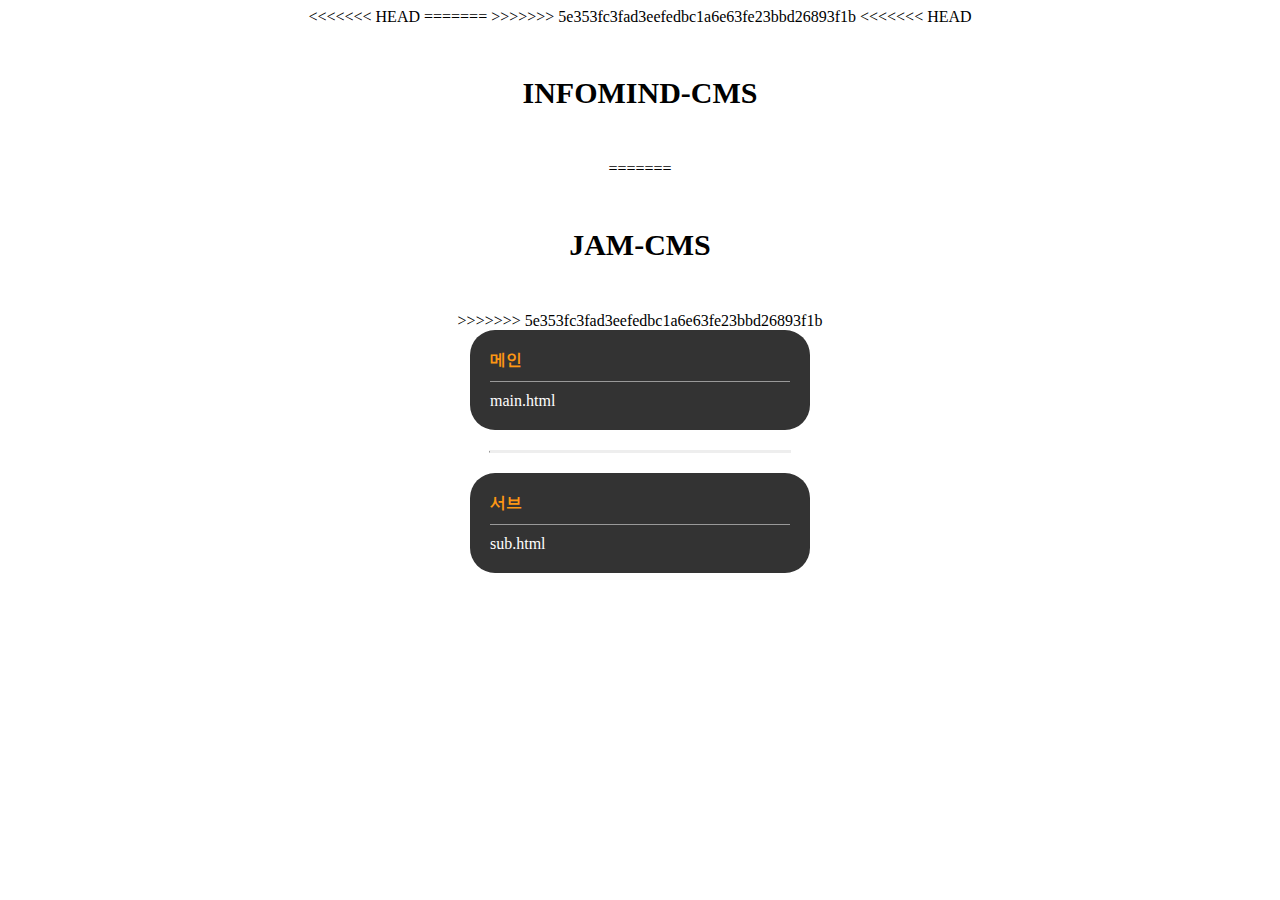
<file: index.html>
<!DOCTYPE html>
<html lang="ko">

<head>
    <meta charset="utf-8">
    <meta http-equiv="X-UA-Compatible" content="IE=edge">
    <meta name="viewport" content="width=device-width, initial-scale=1">
<<<<<<< HEAD
    <title>infomind-cms</title>
=======
    <title>jam-cms</title>
>>>>>>> 5e353fc3fad3eefedbc1a6e63fe23bbd26893f1b


    <style>
        body {
            text-align: center;
        }
        
        h1 {
            margin: 50px;
            font-size: 30px;
            font-weight: 600;
        }
        
        a {
            display: block;
            background: #333;
            border-radius: 25px;
            width: 300px;
            padding: 20px;
            margin: 0 auto 10px;
            text-align: left;
            color: #fff !important;
            text-decoration: none;
        }
        
        hr {
            border-top: 2px solid #eee;
            width: 300px;
            margin: 20px auto;
        }
        
        strong {
            color: #fd9713;
            display: block;
            font-weight: 600;
            border-bottom: 1px solid #999;
            padding-bottom: 10px;
            margin-bottom: 10px;
        }
    </style>
</head>

<body>
<<<<<<< HEAD
    <h1>INFOMIND-CMS</h1>
=======
    <h1>JAM-CMS</h1>
>>>>>>> 5e353fc3fad3eefedbc1a6e63fe23bbd26893f1b
    <a href="main.html"><strong>메인</strong> main.html</a>
    <hr>

    <a href="sub.html"><strong>서브</strong> sub.html</a>
</body>

</html>
</file>
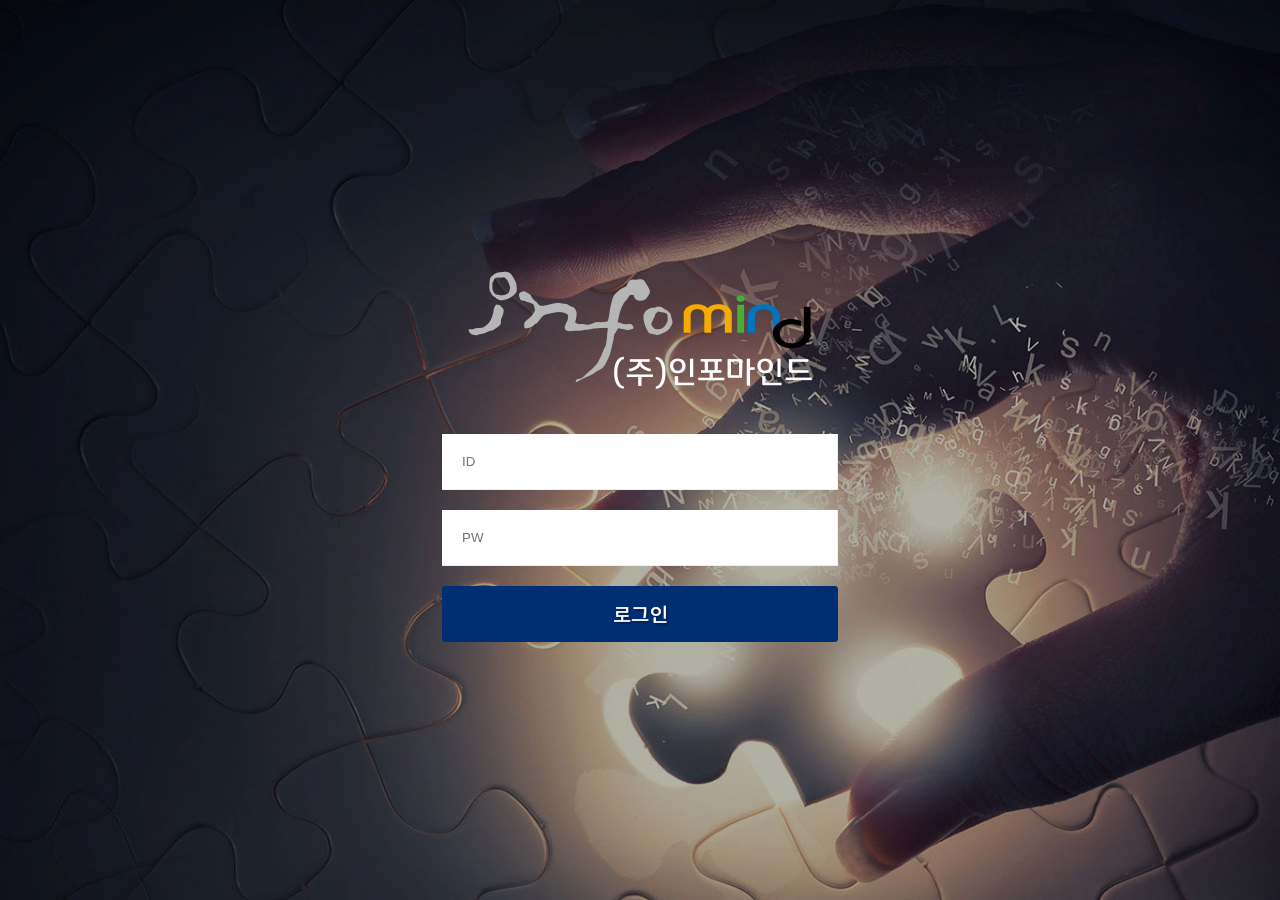
<file: main.html>
<!DOCTYPE html>
<html lang="ko">

<head>
<<<<<<< HEAD
    <meta charset="utf-8">
    <meta http-equiv="X-UA-Compatible" content="IE=edge">
    <meta name="viewport" content="width=device-width, initial-scale=1">
    <title>infomind-cms</title>
    <link href="css/style.css" rel="stylesheet">
    <!-- javaScript  -->
    <script src="js/jquery-1.11.3.min.js"></script>
    <script src="js/common.js"></script>
=======
  <meta charset="utf-8">
  <meta http-equiv="X-UA-Compatible" content="IE=edge">
  <meta name="viewport" content="width=device-width, initial-scale=1">
  <title>jam-cms</title>
  <link href="css/style.css" rel="stylesheet">
  <!-- javaScript  -->
  <script src="js/jquery-1.11.3.min.js"></script>
  <script src="js/common.js"></script>
>>>>>>> 5e353fc3fad3eefedbc1a6e63fe23bbd26893f1b

</head>

<body>
<<<<<<< HEAD
    <!-- S:skip_navi -->
    <div class="skip_navi"> <a class="sr-only sr-only-focusable" href="#header">메뉴 바로가기</a> <a class="sr-only sr-only-focusable" href="#content">본문 바로가기</a> <a class="sr-only sr-only-focusable" href="#footer">푸터 바로가기</a> </div>
    <!-- E:skip_navi -->
    <!-- S:header -->
    <header id="header" class="sr-only">
        <h1>infomind-cms</h1>
    </header>
    <!-- E:header -->
    <!-- S:content -->
    <article id="content" class="login">
        <div class="container"></div>

        <fieldset>
            <legend class="sr-only">로그인 정보를 입력하세요</legend>

            <h2>인포마인드<small>로그인</small></h2>
            <input type="text" id="id" name="id" placeholder="ID"><label for="id" class="sr-only">아이디를 입력하세요</label>
            <input type="password" id="pw" name="pw" placeholder="PW"><label for="pw" class="sr-only">비밀번호를 입력하세요</label>
            <!-- <input type="submit" value="Login"> -->
            <input type="button" value="Login">
        </fieldset>
        </div>
    </article>
    <!-- E:content -->
    <!-- S:footer -->
    <footer id="footer" class="sr-only">
        <div class="container">
            ⓒ INFOMIND. All rights reserved.
        </div>
    </footer>
    <!-- E:footer -->
</body>

</html>
=======
  <!-- S:skip_navi -->
  <div class="skip_navi"> <a class="sr-only sr-only-focusable" href="#header">메뉴 바로가기</a> <a class="sr-only sr-only-focusable" href="#content">본문 바로가기</a>    <a class="sr-only sr-only-focusable" href="#footer">푸터 바로가기</a> </div>
  <!-- E:skip_navi -->
  <!-- S:header -->
  <header id="header" class="sr-only">
    <h1>jam-cms</h1>
  </header>
  <!-- E:header -->
  <!-- S:content -->
  <article id="content" class="login">
      <div class="container"></div>

        <fieldset>
          <legend class="sr-only">로그인 정보를 입력하세요</legend>

          <h2>제주항공우주박물관<small>로그인</small></h2>
          <input type="text" id="id" name="id" placeholder="ID"><label for="id" class="sr-only">아이디를 입력하세요</label>
          <input type="password" id="pw" name="pw" placeholder="PW"><label for="pw" class="sr-only">비밀번호를 입력하세요</label>
          <!-- <input type="submit" value="Login"> -->
          <input type="button" value="Login">
        </fieldset>
      </div>
  </article>
  <!-- E:content -->
  <!-- S:footer -->
  <footer id="footer" class="sr-only">
    <div class="container">
      ⓒ JAM. All rights reserved.
    </div>
  </footer>
  <!-- E:footer -->
</body>

</html>
>>>>>>> 5e353fc3fad3eefedbc1a6e63fe23bbd26893f1b
</file>
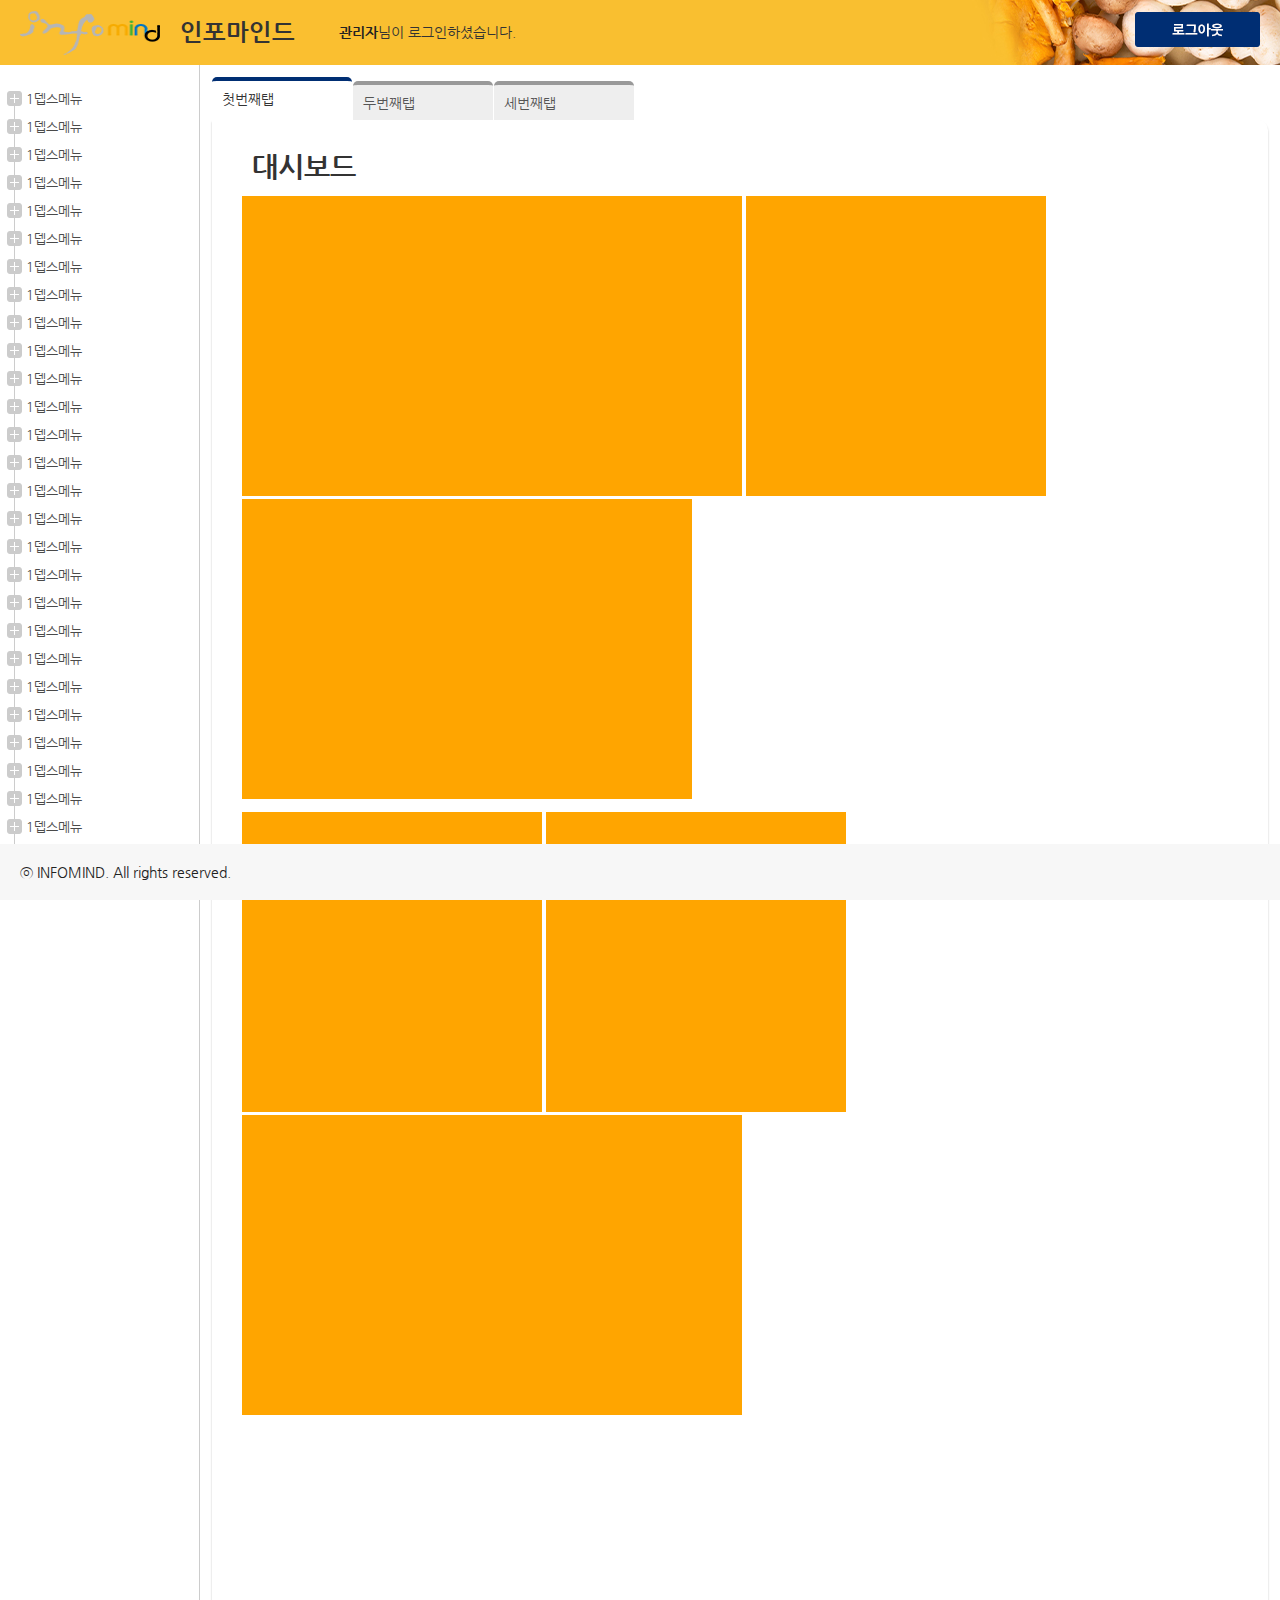
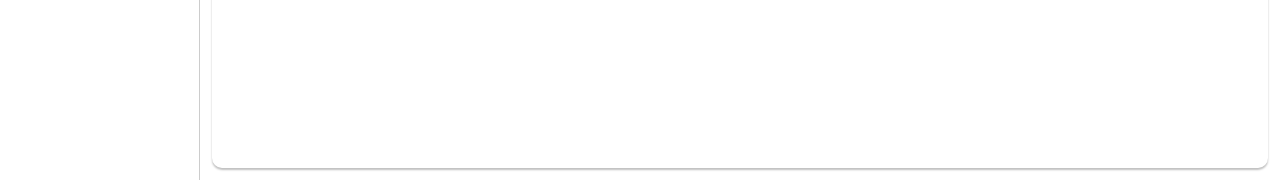
<file: sub.html>
<!DOCTYPE html>
<html lang="ko">

<head>
    <meta charset="utf-8">
    <meta http-equiv="X-UA-Compatible" content="IE=edge">
    <meta name="viewport" content="width=device-width, initial-scale=1">

    <title>infomind-cms</title>

    <title>jam-cms</title>

    <link href="css/style.css" rel="stylesheet">
    <!-- javaScript  -->
    <script src="js/jquery-1.11.3.min.js"></script>
    <script src="js/common.js"></script>

</head>

<body class="manager">
    <!-- S:skip_navi -->
    <div class="skip_navi">
        <a class="sr-only sr-only-focusable" href="#header">메뉴 바로가기</a>
        <a class="sr-only sr-only-focusable" href="#content">본문 바로가기</a>
        <a class="sr-only sr-only-focusable" href="#footer">푸터 바로가기</a>
    </div>
    <!-- E:skip_navi -->
    <!-- S:header -->
    <header id="header">
        <h1>
            <small>인포마인드</small>
        </h1>
        <p class="attention">
            <strong>관리자</strong>님이 로그인하셨습니다.
        </p>
        <button class="logout">Logout</button>
    </header>
    <!-- E:header -->
    <aside class="menu">
        <nav>
            <ul>
                <li class="depth1">
                    <a href="#">1뎁스메뉴</a>
                    <ul>
                        <li class="depth2 ">
                            <a href="#">2뎁스메뉴</a>

                            <ul>
                                <li class="depth3">
                                    <a href="#">3뎁스메뉴</a>
                                </li>
                                <li class="depth3">
                                    <a href="#">3뎁스메뉴</a>
                                </li>
                            </ul>

                        </li>
                        <li class="depth2 ">
                            <a href="#">2뎁스메뉴</a>

                            <ul>
                                <li class="depth3">
                                    <a href="#">3뎁스메뉴</a>
                                </li>
                                <li class="depth3">
                                    <a href="#">3뎁스메뉴</a>
                                </li>
                            </ul>

                        </li>
                        <li class="depth2 ">
                            <a href="#">2뎁스메뉴</a>

                            <ul>
                                <li class="depth3">
                                    <a href="#">3뎁스메뉴</a>
                                </li>
                                <li class="depth3">
                                    <a href="#">3뎁스메뉴</a>
                                </li>
                            </ul>

                        </li>
                    </ul>
                </li>
                <li class="depth1">
                    <a href="#">1뎁스메뉴</a>
                    <ul>
                        <li class="depth2">
                            <a href="#">2뎁스메뉴</a>
                        </li>
                        <li class="depth2">
                            <a href="#">2뎁스메뉴</a>
                        </li>
                    </ul>
                </li>
                <li class="depth1">
                    <a href="#">1뎁스메뉴</a>
                    <ul>
                        <li class="depth2">
                            <a href="#">2뎁스메뉴</a>
                        </li>
                        <li class="depth2">
                            <a href="#">2뎁스메뉴</a>

                            <ul>
                                <li class="depth3">
                                    <a href="#">3뎁스메뉴</a>
                                </li>
                                <li class="depth3">
                                    <a href="#">3뎁스메뉴</a>
                                </li>
                            </ul>

                        </li>
                    </ul>
                </li>
                <li class="depth1">
                    <a href="#">1뎁스메뉴</a>
                    <ul>
                        <li class="depth2">
                            <a href="#">2뎁스메뉴</a>
                        </li>
                        <li class="depth2">
                            <a href="#">2뎁스메뉴</a>

                            <ul>
                                <li class="depth3">
                                    <a href="#">3뎁스메뉴</a>
                                </li>
                                <li class="depth3">
                                    <a href="#">3뎁스메뉴</a>
                                </li>
                            </ul>

                        </li>
                    </ul>
                </li>
                <li class="depth1">
                    <a href="#">1뎁스메뉴</a>
                    <ul>
                        <li class="depth2">
                            <a href="#">2뎁스메뉴</a>
                        </li>
                        <li class="depth2">
                            <a href="#">2뎁스메뉴</a>

                            <ul>
                                <li class="depth3">
                                    <a href="#">3뎁스메뉴</a>
                                </li>
                                <li class="depth3">
                                    <a href="#">3뎁스메뉴</a>
                                </li>
                            </ul>

                        </li>
                    </ul>
                </li>
                <li class="depth1">
                    <a href="#">1뎁스메뉴</a>
                    <ul>
                        <li class="depth2">
                            <a href="#">2뎁스메뉴</a>
                        </li>
                        <li class="depth2">
                            <a href="#">2뎁스메뉴</a>

                            <ul>
                                <li class="depth3">
                                    <a href="#">3뎁스메뉴</a>
                                </li>
                                <li class="depth3">
                                    <a href="#">3뎁스메뉴</a>
                                </li>
                            </ul>

                        </li>
                    </ul>
                </li>
                <li class="depth1">
                    <a href="#">1뎁스메뉴</a>
                    <ul>
                        <li class="depth2">
                            <a href="#">2뎁스메뉴</a>
                        </li>
                        <li class="depth2">
                            <a href="#">2뎁스메뉴</a>

                            <ul>
                                <li class="depth3">
                                    <a href="#">3뎁스메뉴</a>
                                </li>
                                <li class="depth3">
                                    <a href="#">3뎁스메뉴</a>
                                </li>
                            </ul>

                        </li>
                    </ul>
                </li>
                <li class="depth1">
                    <a href="#">1뎁스메뉴</a>
                    <ul>
                        <li class="depth2">
                            <a href="#">2뎁스메뉴</a>
                        </li>
                        <li class="depth2">
                            <a href="#">2뎁스메뉴</a>

                            <ul>
                                <li class="depth3">
                                    <a href="#">3뎁스메뉴</a>
                                </li>
                                <li class="depth3">
                                    <a href="#">3뎁스메뉴</a>
                                </li>
                            </ul>

                        </li>
                    </ul>
                </li>
                <li class="depth1">
                    <a href="#">1뎁스메뉴</a>
                    <ul>
                        <li class="depth2">
                            <a href="#">2뎁스메뉴</a>
                        </li>
                        <li class="depth2">
                            <a href="#">2뎁스메뉴</a>

                            <ul>
                                <li class="depth3">
                                    <a href="#">3뎁스메뉴</a>
                                </li>
                                <li class="depth3">
                                    <a href="#">3뎁스메뉴</a>
                                </li>
                            </ul>

                        </li>
                    </ul>
                </li>
                <li class="depth1">
                    <a href="#">1뎁스메뉴</a>
                    <ul>
                        <li class="depth2">
                            <a href="#">2뎁스메뉴</a>
                        </li>
                        <li class="depth2">
                            <a href="#">2뎁스메뉴</a>

                            <ul>
                                <li class="depth3">
                                    <a href="#">3뎁스메뉴</a>
                                </li>
                                <li class="depth3">
                                    <a href="#">3뎁스메뉴</a>
                                </li>
                            </ul>

                        </li>
                    </ul>
                </li>
                <li class="depth1">
                    <a href="#">1뎁스메뉴</a>
                    <ul>
                        <li class="depth2">
                            <a href="#">2뎁스메뉴</a>
                        </li>
                        <li class="depth2">
                            <a href="#">2뎁스메뉴</a>

                            <ul>
                                <li class="depth3">
                                    <a href="#">3뎁스메뉴</a>
                                </li>
                                <li class="depth3">
                                    <a href="#">3뎁스메뉴</a>
                                </li>
                            </ul>

                        </li>
                    </ul>
                </li>
                <li class="depth1">
                    <a href="#">1뎁스메뉴</a>
                    <ul>
                        <li class="depth2">
                            <a href="#">2뎁스메뉴</a>
                        </li>
                        <li class="depth2">
                            <a href="#">2뎁스메뉴</a>

                            <ul>
                                <li class="depth3">
                                    <a href="#">3뎁스메뉴</a>
                                </li>
                                <li class="depth3">
                                    <a href="#">3뎁스메뉴</a>
                                </li>
                            </ul>

                        </li>
                    </ul>
                </li>
                <li class="depth1">
                    <a href="#">1뎁스메뉴</a>
                    <ul>
                        <li class="depth2">
                            <a href="#">2뎁스메뉴</a>
                        </li>
                        <li class="depth2">
                            <a href="#">2뎁스메뉴</a>

                            <ul>
                                <li class="depth3">
                                    <a href="#">3뎁스메뉴</a>
                                </li>
                                <li class="depth3">
                                    <a href="#">3뎁스메뉴</a>
                                </li>
                            </ul>

                        </li>
                    </ul>
                </li>
                <li class="depth1">
                    <a href="#">1뎁스메뉴</a>
                    <ul>
                        <li class="depth2">
                            <a href="#">2뎁스메뉴</a>
                        </li>
                        <li class="depth2">
                            <a href="#">2뎁스메뉴</a>

                            <ul>
                                <li class="depth3">
                                    <a href="#">3뎁스메뉴</a>
                                </li>
                                <li class="depth3">
                                    <a href="#">3뎁스메뉴</a>
                                </li>
                            </ul>

                        </li>
                    </ul>
                </li>
                <li class="depth1">
                    <a href="#">1뎁스메뉴</a>
                    <ul>
                        <li class="depth2">
                            <a href="#">2뎁스메뉴</a>
                        </li>
                        <li class="depth2">
                            <a href="#">2뎁스메뉴</a>

                            <ul>
                                <li class="depth3">
                                    <a href="#">3뎁스메뉴</a>
                                </li>
                                <li class="depth3">
                                    <a href="#">3뎁스메뉴</a>
                                </li>
                            </ul>

                        </li>
                    </ul>
                </li>
                <li class="depth1">
                    <a href="#">1뎁스메뉴</a>
                    <ul>
                        <li class="depth2">
                            <a href="#">2뎁스메뉴</a>
                        </li>
                        <li class="depth2">
                            <a href="#">2뎁스메뉴</a>

                            <ul>
                                <li class="depth3">
                                    <a href="#">3뎁스메뉴</a>
                                </li>
                                <li class="depth3">
                                    <a href="#">3뎁스메뉴</a>
                                </li>
                            </ul>

                        </li>
                    </ul>
                </li>
                <li class="depth1">
                    <a href="#">1뎁스메뉴</a>
                    <ul>
                        <li class="depth2">
                            <a href="#">2뎁스메뉴</a>
                        </li>
                        <li class="depth2">
                            <a href="#">2뎁스메뉴</a>

                            <ul>
                                <li class="depth3">
                                    <a href="#">3뎁스메뉴</a>
                                </li>
                                <li class="depth3">
                                    <a href="#">3뎁스메뉴</a>
                                </li>
                            </ul>

                        </li>
                    </ul>
                </li>
                <li class="depth1">
                    <a href="#">1뎁스메뉴</a>
                    <ul>
                        <li class="depth2">
                            <a href="#">2뎁스메뉴</a>
                        </li>
                        <li class="depth2">
                            <a href="#">2뎁스메뉴</a>

                            <ul>
                                <li class="depth3">
                                    <a href="#">3뎁스메뉴</a>
                                </li>
                                <li class="depth3">
                                    <a href="#">3뎁스메뉴</a>
                                </li>
                            </ul>

                        </li>
                    </ul>
                </li>
                <li class="depth1">
                    <a href="#">1뎁스메뉴</a>
                    <ul>
                        <li class="depth2">
                            <a href="#">2뎁스메뉴</a>
                        </li>
                        <li class="depth2">
                            <a href="#">2뎁스메뉴</a>

                            <ul>
                                <li class="depth3">
                                    <a href="#">3뎁스메뉴</a>
                                </li>
                                <li class="depth3">
                                    <a href="#">3뎁스메뉴</a>
                                </li>
                            </ul>

                        </li>
                    </ul>
                </li>
                <li class="depth1">
                    <a href="#">1뎁스메뉴</a>
                    <ul>
                        <li class="depth2">
                            <a href="#">2뎁스메뉴</a>
                        </li>
                        <li class="depth2">
                            <a href="#">2뎁스메뉴</a>

                            <ul>
                                <li class="depth3">
                                    <a href="#">3뎁스메뉴</a>
                                </li>
                                <li class="depth3">
                                    <a href="#">3뎁스메뉴</a>
                                </li>
                            </ul>

                        </li>
                    </ul>
                </li>
                <li class="depth1">
                    <a href="#">1뎁스메뉴</a>
                    <ul>
                        <li class="depth2">
                            <a href="#">2뎁스메뉴</a>
                        </li>
                        <li class="depth2">
                            <a href="#">2뎁스메뉴</a>

                            <ul>
                                <li class="depth3">
                                    <a href="#">3뎁스메뉴</a>
                                </li>
                                <li class="depth3">
                                    <a href="#">3뎁스메뉴</a>
                                </li>
                            </ul>

                        </li>
                    </ul>
                </li>
                <li class="depth1">
                    <a href="#">1뎁스메뉴</a>
                    <ul>
                        <li class="depth2">
                            <a href="#">2뎁스메뉴</a>
                        </li>
                        <li class="depth2">
                            <a href="#">2뎁스메뉴</a>

                            <ul>
                                <li class="depth3">
                                    <a href="#">3뎁스메뉴</a>
                                </li>
                                <li class="depth3">
                                    <a href="#">3뎁스메뉴</a>
                                </li>
                            </ul>

                        </li>
                    </ul>
                </li>
                <li class="depth1">
                    <a href="#">1뎁스메뉴</a>
                    <ul>
                        <li class="depth2">
                            <a href="#">2뎁스메뉴</a>
                        </li>
                        <li class="depth2">
                            <a href="#">2뎁스메뉴</a>

                            <ul>
                                <li class="depth3">
                                    <a href="#">3뎁스메뉴</a>
                                </li>
                                <li class="depth3">
                                    <a href="#">3뎁스메뉴</a>
                                </li>
                            </ul>

                        </li>
                    </ul>
                </li>
                <li class="depth1">
                    <a href="#">1뎁스메뉴</a>
                    <ul>
                        <li class="depth2">
                            <a href="#">2뎁스메뉴</a>
                        </li>
                        <li class="depth2">
                            <a href="#">2뎁스메뉴</a>

                            <ul>
                                <li class="depth3">
                                    <a href="#">3뎁스메뉴</a>
                                </li>
                                <li class="depth3">
                                    <a href="#">3뎁스메뉴</a>
                                </li>
                            </ul>

                        </li>
                    </ul>
                </li>
                <li class="depth1">
                    <a href="#">1뎁스메뉴</a>
                    <ul>
                        <li class="depth2">
                            <a href="#">2뎁스메뉴</a>
                        </li>
                        <li class="depth2">
                            <a href="#">2뎁스메뉴</a>

                            <ul>
                                <li class="depth3">
                                    <a href="#">3뎁스메뉴</a>
                                </li>
                                <li class="depth3">
                                    <a href="#">3뎁스메뉴</a>
                                </li>
                            </ul>

                        </li>
                    </ul>
                </li>
                <li class="depth1">
                    <a href="#">1뎁스메뉴</a>
                    <ul>
                        <li class="depth2">
                            <a href="#">2뎁스메뉴</a>
                        </li>
                        <li class="depth2">
                            <a href="#">2뎁스메뉴</a>

                            <ul>
                                <li class="depth3">
                                    <a href="#">3뎁스메뉴</a>
                                </li>
                                <li class="depth3">
                                    <a href="#">3뎁스메뉴</a>
                                </li>
                            </ul>

                        </li>
                    </ul>
                </li>
                <li class="depth1">
                    <a href="#">1뎁스메뉴</a>
                    <ul>
                        <li class="depth2">
                            <a href="#">2뎁스메뉴</a>
                        </li>
                        <li class="depth2">
                            <a href="#">2뎁스메뉴</a>

                            <ul>
                                <li class="depth3">
                                    <a href="#">3뎁스메뉴</a>
                                </li>
                                <li class="depth3">
                                    <a href="#">3뎁스메뉴</a>
                                </li>
                            </ul>

                        </li>
                    </ul>
                </li>
                <li class="depth1">
                    <a href="#">1뎁스메뉴</a>
                    <ul>
                        <li class="depth2">
                            <a href="#">2뎁스메뉴</a>
                        </li>
                        <li class="depth2">
                            <a href="#">2뎁스메뉴</a>

                            <ul>
                                <li class="depth3">
                                    <a href="#">3뎁스메뉴</a>
                                </li>
                                <li class="depth3">
                                    <a href="#">3뎁스메뉴</a>
                                </li>
                            </ul>

                        </li>
                    </ul>
                </li>
                <li class="depth1">
                    <a href="#">1뎁스메뉴</a>
                    <ul>
                        <li class="depth2">
                            <a href="#">2뎁스메뉴</a>
                        </li>
                        <li class="depth2">
                            <a href="#">2뎁스메뉴</a>

                            <ul>
                                <li class="depth3">
                                    <a href="#">3뎁스메뉴</a>
                                </li>
                                <li class="depth3">
                                    <a href="#">3뎁스메뉴</a>
                                </li>
                            </ul>

                        </li>
                    </ul>
                </li>

            </ul>
        </nav>
    </aside>
    <!-- S:content -->
    <article id="content" class="sub">
        <section>
            <div class="container">
                <div class="tabs">
                    <input type="radio" name="tabs" id="tabs1" checked><label for="tabs1">첫번째탭<button>닫기<i class='bx bx-x'></i></button></label>
                    <input type="radio" name="tabs" id="tabs2"><label for="tabs2">두번째탭<button>닫기<i class='bx bx-x'></i></button></label>
                    <input type="radio" name="tabs" id="tabs3"><label for="tabs3">세번째탭<button>닫기<i class='bx bx-x'></i></button></label>
                </div>

                <div class="view">

                    <h2 class="stitle"><i class='bx bx-dashboard'></i>대시보드</h2>

                    <div class="area">
                        <div class="a1"></div>
                        <div class="a2"></div>
                        <div class="a3"></div>
                    </div>
                    <div class="area">
                        <div class="a4"></div>
                        <div class="a4"></div>
                        <div class="a5"></div>
                    </div>
                    <div class="area">

                    </div>


                </div>

        </section>
    </article>
    <!-- E:content -->
    <!-- S:footer -->
    <footer id="footer">
        <div class="container">
            ⓒ INFOMIND. All rights reserved.
        </div>
    </footer>
    <!-- E:footer -->
</body>

</html>
</file>
<file: css/style.css>
/* +++ 공통 +++ */
@import "fontello.css";
body,
button,
dd,
div,
dl,
dt,
fieldset,
form,
h1,
h2,
h3,
h4,
h5,
li,
ol,
p,
ul {
  margin: 0;
  padding: 0;
}
body {
  *word-break: break-all;
  -ms-word-break: break-all;
}
fieldset,
iframe,
img {
  border: 0 none;
}
li {
  list-style: none;
}
button,
input,
select {
  vertical-align: middle;
}
img {
  vertical-align: top;
}
address,
em,
i {
  font-style: normal;
}
button,
label {
  cursor: pointer;
}
button {
  margin: 0;
  padding: 0;
}
a {
  text-decoration: none;
}
a:hover {
  text-decoration: none;
}
button * {
  position: relative;
}
button img {
  left: -3px;
  *left: auto;
}
html:first-child select {
  height: 20px;
  padding-right: 6px;
}
option {
  padding-right: 6px;
}
hr {
  display: none;
}
legend {
  *width: 0;
}
table {
  /* border-collapse:collapse;table-layout:fixed; */
  border-collapse: collapse;
  border-spacing: 0;
}
/* fonts */
@font-face {
  font-family: 'Nanum Gothic';
  font-style: normal;
  font-weight: 700;
  src: url("../font/NanumGothic-Bold.eot");
  src: url("../font/NanumGothic-Bold.eot?#iefix") format('embedded-opentype'), url("../font/NanumGothic-Bold.woff") format('woff'), url("../font/NanumGothic-Bold.ttf") format('truetype');
}
@font-face {
  font-family: 'Nanum Gothic';
  font-style: normal;
  font-weight: 400;
  src: url("../font/NanumGothic-Regular.eot");
  src: url("../font/NanumGothic-Regular.eot?#iefix") format('embedded-opentype'), url("../font/NanumGothic-Regular.woff") format('woff'), url("../font/NanumGothic-Regular.ttf") format('truetype');
}
@font-face {
  font-family: 'Nanum Gothic';
  font-style: normal;
  font-weight: 300;
  src: url("../font/NanumGothic-Light.eot");
  src: url("../font/NanumGothic-Light.eot?#iefix") format('embedded-opentype'), url("../font/NanumGothic-Light.woff") format('woff'), url("../font/NanumGothic-Light.ttf") format('truetype');
}
@font-face {
  font-family: 'Nanum Gothic';
  font-style: normal;
  font-weight: 800;
  src: url("../font/NanumGothic-ExtraBold.eot");
  src: url("../font/NanumGothic-ExtraBold.eot?#iefix") format('embedded-opentype'), url("../font/NanumGothic-ExtraBold.woff") format('woff'), url("../font/NanumGothic-ExtraBold.ttf") format('truetype');
}
/* basic */
/* gray */
/* blue */
/* etc color */
/* mixin */
.bold {
  font-weight: 800;
}
.normal {
  font-weight: 400;
}
.center {
  text-align: center;
}
.left {
  text-align: left;
}
.right {
  text-align: right;
}
.top {
  vertical-align: top;
}
.middle {
  vertical-align: middle;
}
.bottom {
  vertical-align: bottom;
}
.hidden {
  overflow: hidden;
}
.none {
  display: none;
}
.no-list {
  list-style: none;
}
.mapazero {
  margin: 0;
  padding: 0;
}
.zero {
  font-size: 0;
}
.absolute {
  position: absolute;
}
.relative {
  position: relative;
}
.fixed {
  position: fixed;
}
.static {
  position: static;
}
.inline-block {
  display: inline-block;
}
.block {
  display: block;
}
.flex {
  display: flex;
  align-items: center;
  justify-content: center;
  display: -webkit-flex;
  -webkit-align-item: center;
  -webkit-justify-content: center;
}
.full {
  width: 100%;
  height: 100%;
}
.full-position {
  left: 0;
  right: 0;
  top: 0;
  bottom: 0;
}
.pointer {
  cursor: pointer;
}
.pagenation {
  display: inline-block;
  text-align: center;
  font-size: 0;
  margin: 2.14285714rem 0 3.57142857rem;
  width: 100%;
}
.pagenation a {
  background: #fff;
}
.pagenation a,
.pagenation strong {
  display: inline-block;
  vertical-align: top;
  font-size: 1.14285714rem;
  border: 1px solid #eee;
  width: 1.85714286rem;
  height: 2.57142857rem;
  line-height: 2.57142857rem;
  margin: 0 0.07142857rem;
}
@media all and (min-width: 1200px) {
  .pagenation a,
  .pagenation strong {
    width: 42px;
    height: 42px;
    line-height: 42px;
    margin: 0 2px;
  }
}
.pagenation a.jump,
.pagenation strong.jump,
.pagenation a.move,
.pagenation strong.move {
  font-size: 0;
  background: #f7f7f7;
}
.pagenation a.jump i,
.pagenation strong.jump i,
.pagenation a.move i,
.pagenation strong.move i {
  font-size: 1.14285714rem;
  line-height: inherit;
  font-style: normal;
}
.pagenation .active,
.pagenation strong {
  background: #0055b5;
  color: #fff;
  font-weight: 400;
  border-color: transparent;
}
.freez {
  height: 100vh;
  overflow: hidden;
}
.ellipse {
  overflow: hidden;
  text-overflow: ellipsis;
  white-space: nowrap;
}
@keyframes fade {
  from {
    background: rgba(0, 0, 0, 0.3);
  }
  to {
    background: rgba(0, 0, 0, 0.7);
  }
}
@keyframes heights {
  to {
    height: auto;
  }
}
/* header */
* {
  -webkit-box-sizing: border-box;
  -moz-box-sizing: border-box;
  box-sizing: border-box;
}
a {
  text-decoration: none;
  color: #4a4a4a;
}
/*font*/
html {
  min-width: 1000px;
  font-size: 14px;
}
body {
  font-family: "Malgun Gothic", "apple sd gothic neo", "Nanum Gothic", sans-serif;
  color: #222222;
}
.sr-only {
  position: absolute !important;
  overflow: hidden !important;
  width: 1px !important;
  height: 1px !important;
  padding: 0 !important;
  margin: -1px !important;
  clip: rect(0, 0, 0, 0) !important;
  border: 0 !important;
}
.sr-only-focusable:active,
.sr-only-focusable:focus {
  position: static;
  height: auto;
  margin: 0;
  overflow: visible;
  clip: auto;
}
/* layout style */
article.login {
  position: fixed;
  left: 0;
  right: 0;
  top: 0;
  bottom: 0;
  background: url("../images/info-bg3.jpg") no-repeat center / cover;
}
article.login fieldset {
  border: none;
}
article.login fieldset h2 {
  display: block;
  width: 346px;
  height: 190px;
  margin: 200px auto 44px;
  background: url("../images/logo2.png") no-repeat center / 100% 100%;
  color: transparent;
  font-size: 0;
}
article.login fieldset input {
  display: block;
  width: 396px;
  height: 56px;
  padding: 0 20px;
  border: 1px solid #eee;
  border-left: none;
  border-top: none;
  margin: 0 auto 20px;
}
article.login fieldset input[type="submit"] {
  background: url("../images/btn-login.png") no-repeat center / 100% 100%;
  border: none;
  color: transparent;
  cursor: pointer;
}
article.login fieldset input[type="submit"]::-webkit-input-placeholder {
  font-size: 14px;
  color: #ccc;
}
article.login fieldset input[type="submit"]:-moz-placeholder {
  font-size: 14px;
  color: #ccc;
}
article.login fieldset input[type="submit"]::-ms-input-placeholder {
  font-size: 14px;
  color: #ccc;
}
body.manager {
  position: relative;
  background: url("../images/bg-aside.png") repeat-y left top;
}
body.manager header#header {
  background: url("../images/header4.jpg") no-repeat #fabf30 right center / auto 100%;
  height: 65px;
  line-height: 65px;
}
body.manager header#header h1 {
  display: inline-block;
  margin: 0 40px 0 20px;
  width: auto;
  height: 100%;
  font-size: 0;
  background: url("../images/logo3.png") no-repeat left center / 140px 44px;
}
body.manager header#header h1 small {
  font-size: 24px;
  color: #333;
  margin-left: 160px;
}
body.manager header#header p.attention {
  display: inline-block;
  margin: 0;
  padding: 0;
  vertical-align: top;
  color: #333;
}
body.manager header#header p.attention strong {
  color: #222;
}
body.manager header#header button.logout {
  display: inline-block;
  position: absolute;
  right: 20px;
  top: 12px;
  width: 125px;
  height: 35px;
  background: url("../images/logout2.png") no-repeat center / 100%;
  color: transparent;
  border: none;
}
body.manager aside.menu {
  display: inline-block;
  width: 190px;
  position: absolute;
  left: 0;
  top: 65px;
  bottom: 78px;
  overflow-y: scroll;
  overflow-x: hidden;
}
body.manager aside.menu nav {
  padding: 20px 0;
}
body.manager aside.menu nav ul {
  margin: 0;
  padding: 0;
  list-style: none;
  background: url("../images/dotLine.gif") repeat-y 14px 0px;
}
body.manager aside.menu nav ul li.active > a {
  font-weight: 800;
  color: #0055b5;
}
body.manager aside.menu nav ul li.depth1 {
  background: url("../images/plus.gif") no-repeat 7px -4px;
}
body.manager aside.menu nav ul li.depth1.active {
  background: url("../images/minus.gif") no-repeat 7px -4px;
}
body.manager aside.menu nav ul li.depth1:first-child {
  background: url("../images/plus-first.gif") no-repeat 7px -4px;
}
body.manager aside.menu nav ul li.depth1:first-child.active {
  background: url("../images/minus-first.gif") no-repeat 7px -4px;
}
body.manager aside.menu nav ul li.depth1:last-child {
  background: url("../images/plus-last.gif") no-repeat 7px -4px #fff;
}
body.manager aside.menu nav ul li.depth1:last-child.active {
  background: url("../images/minus.gif") no-repeat 7px -4px;
}
body.manager aside.menu nav ul li.depth1:last-child .depth2 {
  background: url("../images/plus2-last.gif") no-repeat 7px 0px;
}
body.manager aside.menu nav ul li.depth1:last-child .depth2.active {
  background: url("../images/minus2-last.gif") no-repeat 7px 0px;
}
body.manager aside.menu nav ul li.depth1:last-child .depth2 .depth3 {
  background-color: #fff;
}
body.manager aside.menu nav ul li.depth1:last-child .depth2 .depth3.active {
  background-color: #fff;
}
body.manager aside.menu nav ul li.depth1:last-child .depth2 .depth3:last-child {
  background-color: #fff;
}
body.manager aside.menu nav ul li.depth1:last-child .depth2 .depth3:last-child.active {
  background-color: #fff;
}
body.manager aside.menu nav ul li.depth1 > a {
  padding: 0 0 0 26px;
  height: 28px;
  line-height: 28px;
  font-size: 13px;
}
body.manager aside.menu nav ul li.depth1 > ul {
  display: none;
}
body.manager aside.menu nav ul li.depth1 > ul.active {
  display: block;
}
body.manager aside.menu nav ul li.depth1 > ul li.depth2 {
  background: url("../images/plus2.gif") no-repeat 7px -4px;
}
body.manager aside.menu nav ul li.depth1 > ul li.depth2.active {
  background: url("../images/minus2.gif") no-repeat 7px -4px;
}
body.manager aside.menu nav ul li.depth1 > ul li.depth2.nodepth {
  background: url("../images/plus2.gif") no-repeat 7px -4px;
}
body.manager aside.menu nav ul li.depth1 > ul li.depth2.nodepth.active {
  background: url("../images/minus2-nodepth.gif") no-repeat 7px -4px;
}
body.manager aside.menu nav ul li.depth1 > ul li.depth2 > a {
  padding: 0 0 0 37px;
  height: 22px;
  line-height: 22px;
  font-size: 13px;
}
body.manager aside.menu nav ul li.depth1 > ul li.depth2 > ul {
  display: none;
}
body.manager aside.menu nav ul li.depth1 > ul li.depth2 > ul.active {
  display: block;
}
body.manager aside.menu nav ul li.depth1 > ul li.depth2 > ul li.depth3 {
  background: url("../images/plus0.gif") no-repeat 7px -2px;
}
body.manager aside.menu nav ul li.depth1 > ul li.depth2 > ul li.depth3.active {
  background: url("../images/minus0.gif") no-repeat 7px -2px;
}
body.manager aside.menu nav ul li.depth1 > ul li.depth2 > ul li.depth3:last-child {
  background: url("../images/plus0-last.gif") no-repeat 7px -2px;
}
body.manager aside.menu nav ul li.depth1 > ul li.depth2 > ul li.depth3:last-child.active {
  background: url("../images/minus0-last.gif") no-repeat 7px -2px;
}
body.manager aside.menu nav ul li.depth1 > ul li.depth2 > ul li.depth3 > a {
  padding: 0 0 0 48px;
  height: 22px;
  line-height: 22px;
  font-size: 13px;
}
body.manager footer#footer {
  display: inline-block;
  width: 100%;
  background: #f7f7f7;
  padding: 30px 20px;
}
body.manager article.sub,
body.sub article.sub {
  display: inline-block;
  min-height: 800px;
  width: calc(100% - 200px);
  margin-left: 200px;
  padding: 12px;
}
body.manager article.sub div.tabs,
body.sub article.sub div.tabs {
  font-size: 0;
  position: relative;
  height: 43px;
  overflow: hidden;
  white-space: nowrap;
}
body.manager article.sub div.tabs:before,
body.sub article.sub div.tabs:before {
  content: "";
  display: block;
  position: absolute;
  z-index: 8;
  right: 0;
  top: 0;
  bottom: 0;
  width: 160px;
}
body.manager article.sub div.tabs input,
body.sub article.sub div.tabs input {
  display: none;
}
body.manager article.sub div.tabs label,
body.sub article.sub div.tabs label {
  display: inline-block;
  vertical-align: bottom;
  position: relative;
  font-size: 14px;
  color: #555;
  background: #eee;
  border-radius: 5px 5px 0 0;
  padding: 10px 30px 10px 10px;
  margin: 4px 1px 0 0;
  width: 140px;
  border-top: 4px solid #999;
  overflow: hidden;
  text-overflow: ellipsis;
  white-space: nowrap;
}
body.manager article.sub div.tabs button,
body.sub article.sub div.tabs button {
  font-size: 0;
  position: absolute;
  margin: 0;
  padding: 0;
  right: 4px;
  top: 4px;
  background: none;
  border: none;
  outline: none;
  color: #555;
}
body.manager article.sub div.tabs button i,
body.sub article.sub div.tabs button i {
  font-size: 16px;
}
body.manager article.sub div.tabs input:checked + label,
body.sub article.sub div.tabs input:checked + label {
  background: #fff;
  color: #333;
  border-color: #002e73;
  padding: 10px 30px 14px 10px;
  margin: 0 1px 0 0;
}
body.manager article.sub div.tabs input:checked + label button,
body.sub article.sub div.tabs input:checked + label button {
  color: #999;
}
body.manager article.sub div.tabs > button,
body.sub article.sub div.tabs > button {
  position: absolute;
  z-index: 10;
  right: 0;
  top: 0;
  padding: 0;
  width: 38px;
  height: 38px;
  line-height: 38px;
  background: #666;
  border-radius: 10px;
}
body.manager article.sub div.tabs > button.prev,
body.sub article.sub div.tabs > button.prev {
  right: 42px;
}
body.manager article.sub div.tabs > button i,
body.sub article.sub div.tabs > button i {
  font-size: 24px;
  color: #333;
  line-height: inherit;
}
body.manager article.sub div.tabs > button.on,
body.sub article.sub div.tabs > button.on {
  background: #eee;
  cursor: pointer;
}
body.manager article.sub div.view,
body.sub article.sub div.view {
  background: #fff;
  padding: 30px;
  border-radius: 0 10px 10px 10px;
  -webkit-box-shadow: 0 2px 2px 0 rgba(0, 0, 0, 0.25);
  -moz-box-shadow: 0 2px 2px 0 rgba(0, 0, 0, 0.25);
  box-shadow: 0 2px 2px 0 rgba(0, 0, 0, 0.25);
}
body.manager article.sub div.view h2.stitle,
body.sub article.sub div.view h2.stitle {
  font-size: 28px;
  color: #333;
}
body.manager article.sub div.view h2.stitle i,
body.sub article.sub div.view h2.stitle i {
  font-size: 40px;
  margin: 0 10px 0 0;
  color: #ddd;
  vertical-align: top;
}
body.manager article.sub div.view div.area,
body.sub article.sub div.view div.area {
  width: 100%;
  min-height: 300px;
  margin-bottom: 10px;
}
body.manager article.sub div.view div.area .a1,
body.sub article.sub div.view div.area .a1 {
  width: 500px;
  display: inline-block;
  min-height: 300px;
  background: orange;
}
body.manager article.sub div.view div.area .a2,
body.sub article.sub div.view div.area .a2 {
  width: 300px;
  display: inline-block;
  min-height: 300px;
  background: orange;
}
body.manager article.sub div.view div.area .a3,
body.sub article.sub div.view div.area .a3 {
  width: 450px;
  display: inline-block;
  min-height: 300px;
  background: orange;
}
body.manager article.sub div.view div.area .a4,
body.sub article.sub div.view div.area .a4 {
  width: 300px;
  display: inline-block;
  min-height: 300px;
  background: orange;
}
body.manager article.sub div.view div.area .a5,
body.sub article.sub div.view div.area .a5 {
  width: 500px;
  display: inline-block;
  min-height: 300px;
  background: orange;
}
body.manager article.sub div.stitle,
body.sub article.sub div.stitle {
  position: relative;
  margin-bottom: 40px;
}
body.manager article.sub div.stitle h2,
body.sub article.sub div.stitle h2 {
  font-size: 26px;
  margin: 0;
  padding: 0;
}
body.manager article.sub div.stitle div.btn-set,
body.sub article.sub div.stitle div.btn-set {
  position: absolute;
  right: 0;
  top: 0;
}
body.manager article.sub div.stitle div.btn-set a,
body.sub article.sub div.stitle div.btn-set a {
  display: inline-block;
  width: 100%;
  width: 110px;
  height: 35px;
  font-size: 14px;
  text-align: center;
  line-height: 35px;
  margin-left: 3px;
  background: #ccc;
  color: #4a4a4a;
}
body.manager article.sub div.stitle div.btn-set a i,
body.sub article.sub div.stitle div.btn-set a i {
  margin-right: 4px;
}
body.manager article.sub div.stitle div.btn-set a.main,
body.sub article.sub div.stitle div.btn-set a.main {
  background: #0055b5;
  color: #fff;
}
body.manager article.sub div.stitle div.btn-set a.sub,
body.sub article.sub div.stitle div.btn-set a.sub {
  background: #4a4a4a;
  color: #fff;
}
/* CHS 추가 */
body.manager article.sub div.stitle div.btn-set a,
body.sub article.sub div.stitle div.btn-set a {
  width: 90px;
}
body.manager article.sub div.stitle,
body.sub article.sub div.stitle {
  position: relative;
  margin-bottom: 25px;
}
hr.hr {
  display: block;
  border-width: 1px;
  margin-top: 0.5em;
  margin-bottom: 0.5em;
}
article.login fieldset input[type="button"] {
  background: url("../images/login2.png") no-repeat center / 100% 100%;
  border: none;
  color: transparent;
  cursor: pointer;
}
#tabs.ui-tabs .ui-tabs-nav li {
  position: relative;
  padding-right: 15px;
  border-color: #ccc;
}
#tabs.ui-tabs .ui-icon-close {
  position: absolute;
  top: 3px;
  right: 3px;
  cursor: pointer;
}
#tab_scroll {
  position: absolute;
  right: 36px;
  top: 90px;
  font-size: 20px;
  z-index: 1000;
  width: 50px;
  height: 31px;
  text-align: center;
  background-color: #CCCCCC;
}
.ui-tabs .ui-tabs-panel {
  display: block;
  border-width: 0;
  padding: 0;
  background: none;
}
.sub #content {
  box-sizing: content-box !important;
}
body.manager footer#footer {
  display: inline-block;
  position: fixed;
  bottom: 0;
  width: 100%;
  left: 0;
  background: #f7f7f7;
  padding: 20px 20px;
}
/* body.manager article.sub, body.sub article.sub {
  display: inline-block;
  min-height: 800px;
  width: calc(100% - 199px);
  padding: 12px;
} */
.ui-tabs {
  position: relative;
  padding: .2em;
  zoom: 1;
  height: calc(-46vh);
}
#header p.attention i {
  position: absolute;
  right: 378px;
}
body.manager article.sub,
body.sub article.sub {
  padding: 12px;
}
</file>
